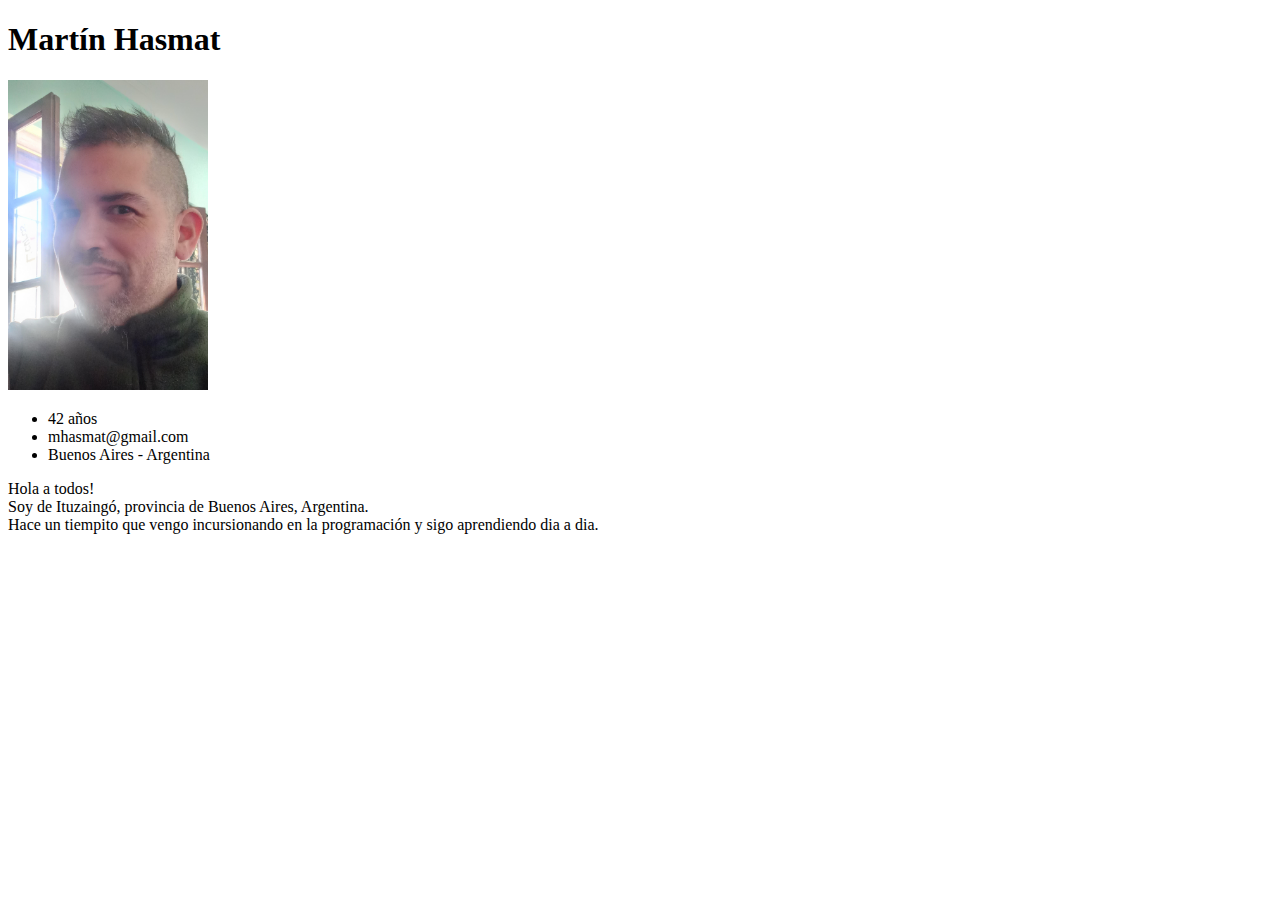
<file: clase_00/index.html>
<!DOCTYPE html>
<html lang="es">
  <head>
    <meta charset="UTF-8" />
    <meta http-equiv="X-UA-Compatible" content="IE=edge" />
    <meta name="viewport" content="width=device-width, initial-scale=1.0" />
    <title>Mi Perfil</title>
  </head>
  <body>
    <h1>Martín Hasmat</h1>
    <img src="img/marto.jpg" alt="Martin Hasmat" width="200px" />
    <ul>
      <li>42 años</li>
      <li>mhasmat@gmail.com</li>
      <li>Buenos Aires - Argentina</li>
    </ul>
    <p>
      Hola a todos! <br />
      Soy de Ituzaingó, provincia de Buenos Aires, Argentina.<br />
      Hace un tiempito que vengo incursionando en la programación y sigo
      aprendiendo dia a dia.<br />
    </p>
  </body>
</html>
</file>
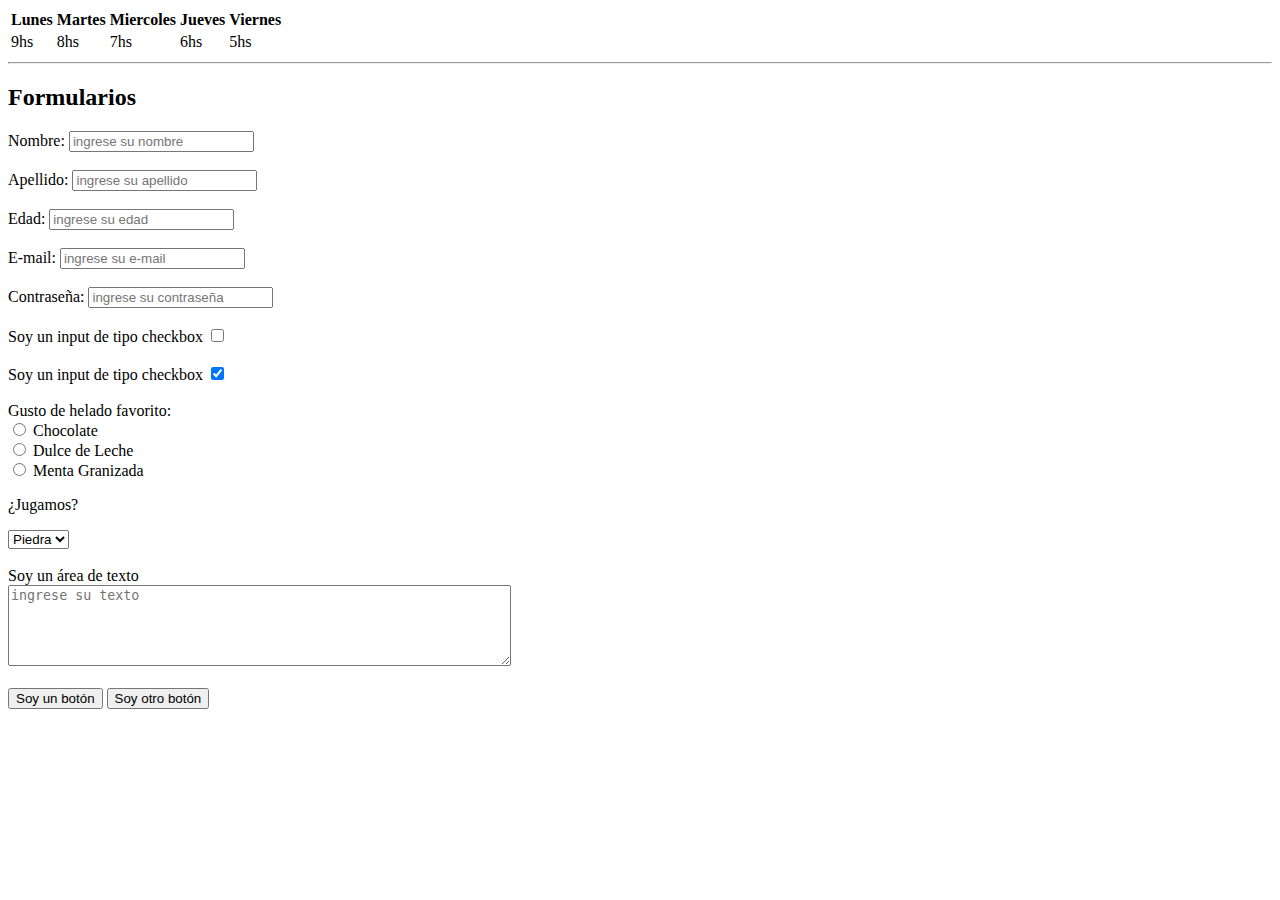
<file: clase_01/index.html>
<!DOCTYPE html>
<html lang="es">
  <head>
    <meta charset="UTF-8" />
    <meta http-equiv="X-UA-Compatible" content="IE=edge" />
    <meta name="viewport" content="width=device-width, initial-scale=1.0" />
    <title>Clase 01</title>
  </head>
  <body>
    <table>
      <tr>
        <th>Lunes</th>
        <th>Martes</th>
        <th>Miercoles</th>
        <th>Jueves</th>
        <th>Viernes</th>
      </tr>
      <tr>
        <td>9hs</td>
        <td>8hs</td>
        <td>7hs</td>
        <td>6hs</td>
        <td>5hs</td>
      </tr>
    </table>
    <hr />
    <h2>Formularios</h2>
    <!-- Inputs de tipo 'text' -->

    <label for="nombre">Nombre: </label>
    <input type="text" id="nombre" placeholder="ingrese su nombre" />
    <br />
    <br />
    <label for="apellido">Apellido: </label>
    <input type="text" id="apellido" placeholder="ingrese su apellido" />
    <br /><br />
    <label for="edad">Edad: </label>
    <input type="number" id="edad" placeholder="ingrese su edad" />
    <br /><br />
    <label for="correo">E-mail: </label>
    <input type="email" id="correo" placeholder="ingrese su e-mail" />
    <br /><br />
    <label for="pass">Contraseña: </label>
    <input
      type="password"
      id="pass"
      placeholder="ingrese su contraseña"
      required
    />
    <br /><br />
    <label for="checkbox1">Soy un input de tipo checkbox</label>
    <input type="checkbox" id="checkbox1" />
    <br /><br />
    <label for="checkbox2">Soy un input de tipo checkbox</label>
    <input type="checkbox" id="checkbox2" checked />
    <br /><br />

    <span>Gusto de helado favorito:</span><br />
    <input type="radio" id="chocolate" name="gustos" />
    <label for="chocolate">Chocolate</label>
    <br />
    <input type="radio" id="dulce-de-leche" name="gustos" />
    <label for="dulce-de-leche">Dulce de Leche</label>
    <br />
    <input type="radio" id="menta-granizada" name="gustos" />
    <label for="menta-granizada">Menta Granizada</label>
    <br />

    <p>¿Jugamos?</p>
    <select>
      <option value="piedra">Piedra</option>
      <option value="papel">Papel</option>
      <option value="tijera">Tijera</option>
    </select>
    <br /><br />

    <label for="texto">Soy un área de texto</label><br />
    <textarea
      id="texto"
      cols="60"
      rows="5"
      placeholder="ingrese su texto"
    ></textarea>
    <br /><br />

    <!-- Botones -->
    <input type="submit" value="Soy un botón" />

    <button type="submit">Soy otro botón</button>
  </body>
</html>
</file>
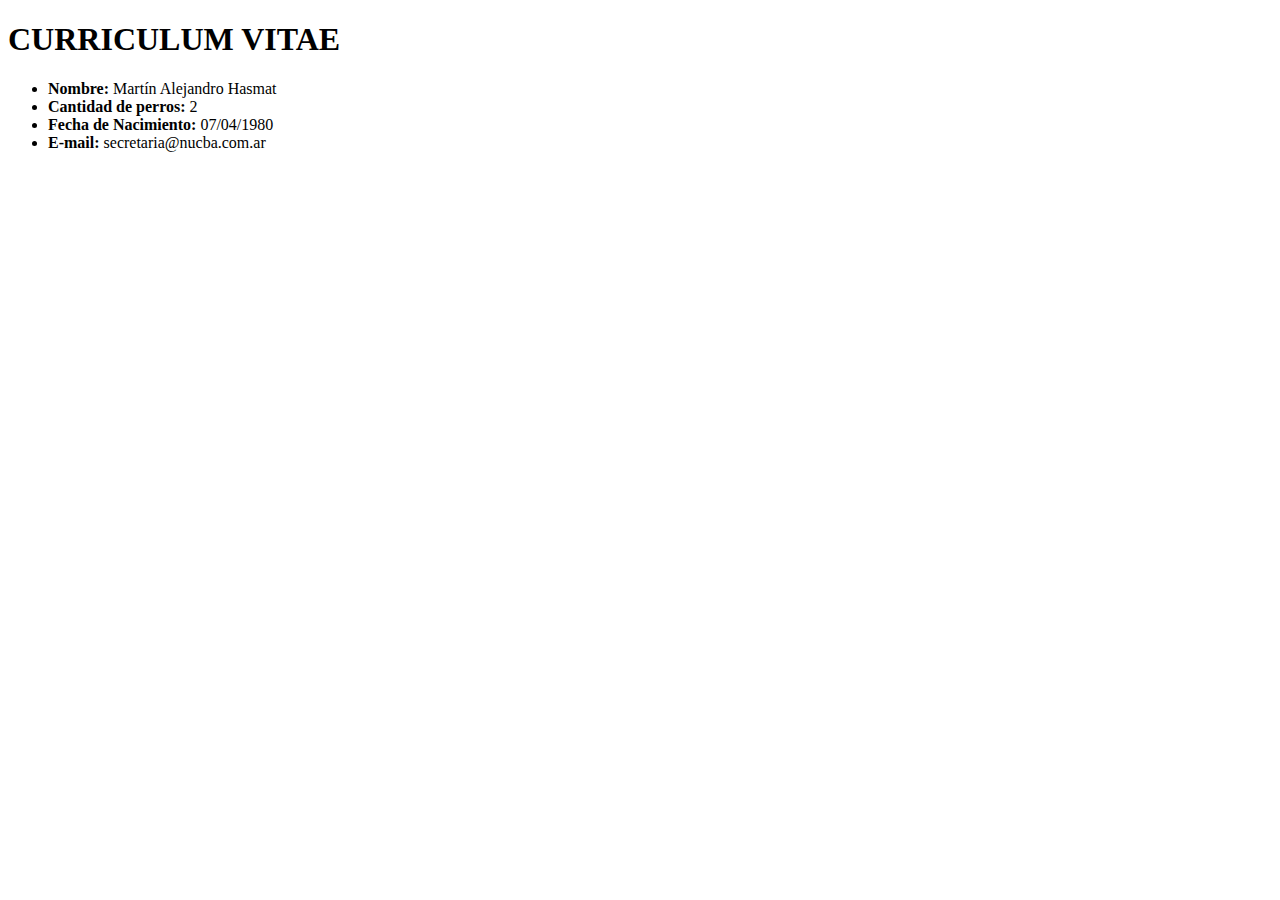
<file: clase_02/index.html>
<!DOCTYPE html>
<html lang="es">
  <head>
    <meta charset="UTF-8" />
    <meta http-equiv="X-UA-Compatible" content="IE=edge" />
    <meta name="viewport" content="width=device-width, initial-scale=1.0" />
    <title>Clase-02</title>
  </head>
  <body>
    <h1>CURRICULUM VITAE</h1>
    <p>
        <ul>
            <li><b>Nombre:</b> Martín Alejandro Hasmat</li>
            <li><b>Cantidad de perros:</b> 2</li>
            <li><b>Fecha de Nacimiento:</b> 07/04/1980</li>
            <li><b>E-mail:</b> secretaria@nucba.com.ar</li>
            
        </ul>
    </p>
  </body>
</html>
</file>
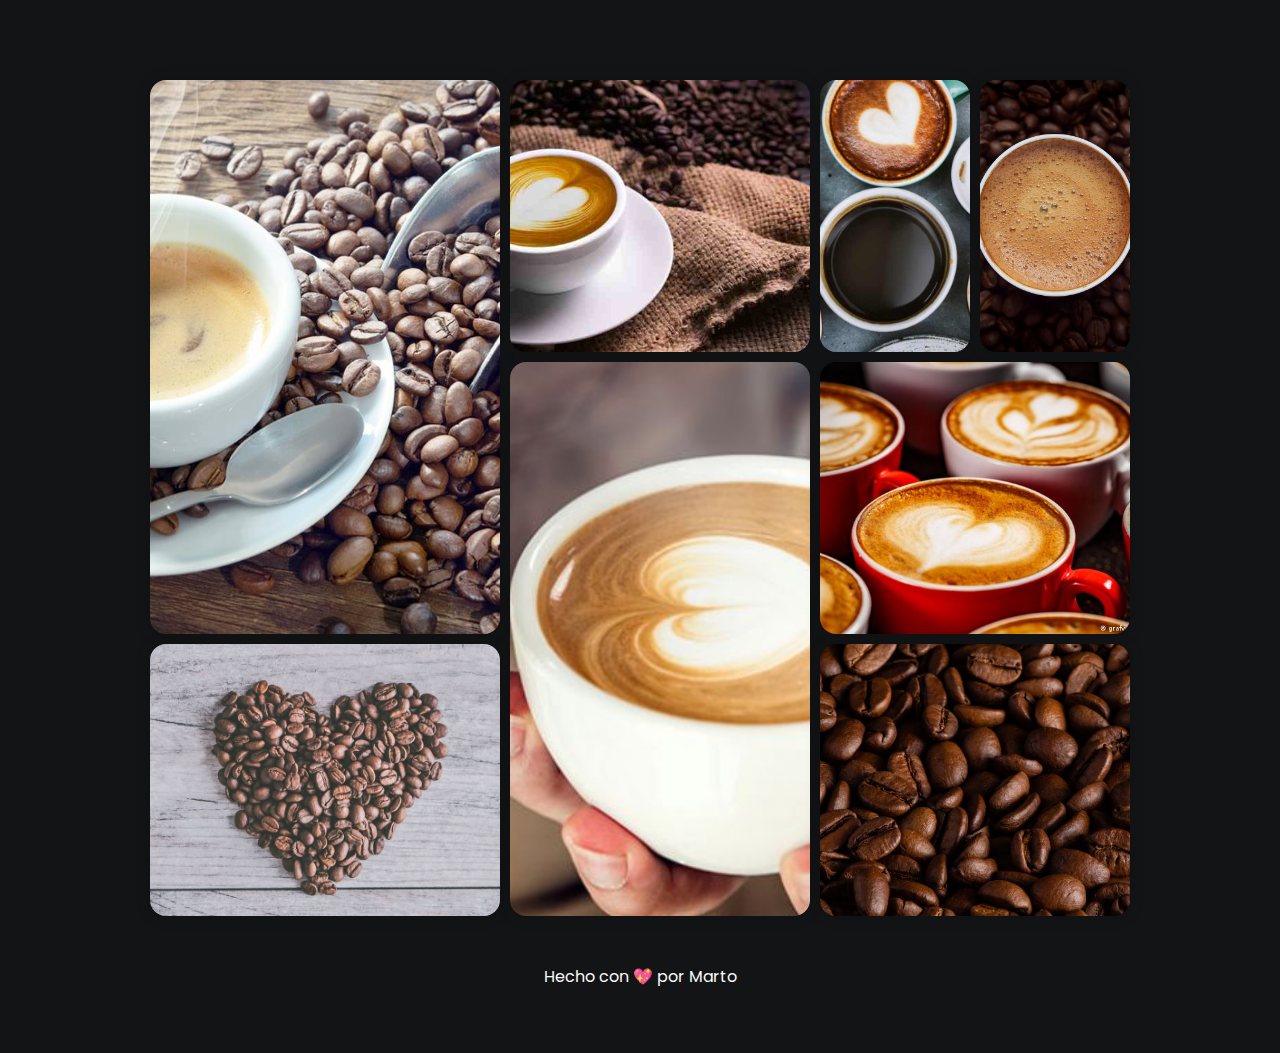
<file: grid-galeria/index.html>
<!DOCTYPE html>
<html lang="es">
  <head>
    <meta charset="UTF-8" />
    <meta http-equiv="X-UA-Compatible" content="IE=edge" />
    <meta name="viewport" content="width=device-width, initial-scale=1.0" />
    <title>Grid Galeria</title>
    <link rel="stylesheet" href="style.css" />
  </head>
  <body>
    <main class="max-width">
      <div class="container">
        <div class="item"></div>
        <div class="item"></div>
        <div class="item"></div>
        <div class="item"></div>
        <div class="item"></div>
        <div class="item"></div>
        <div class="item"></div>
        <div class="item"></div>
      </div>
    </main>
    <footer>Hecho con 💖 por Marto</footer>
  </body>
</html>
</file>
<file: grid-galeria/style.css>
@import url('https://fonts.googleapis.com/css2?family=Poppins:wght@400;500;600;700;800;900&display=swap');

* {
  margin: 0;
  padding: 0;
  box-sizing: border-box;
}

body {
  background: #131415;
  color: #f9fafb;
  font-family: 'Poppins', sans-serif;
  padding: 3rem;
}

.max-width {
  max-width: 950px;
  margin: 0 auto;
}

.container {
  padding: 2rem;
  display: grid;
  place-content: center;
  grid-template-columns: 350px 300px 150px 150px;
  grid-auto-rows: 1fr;
  gap: 10px;
  height: 100vh;
}

.item {
  border-radius: 1rem;
  box-shadow: 0 0 15px 0px rgba(0, 0, 0, 0.2);
}

.item:nth-child(1) {
  grid-column: 1/2;
  grid-row: 1/3;
  background: url('./img/1.jpg') no-repeat center/cover;
}

.item:nth-child(2) {
  grid-column: 2/3;
  grid-row: 1/2;
  background: url('./img/2.jpg') no-repeat center/cover;
}

.item:nth-child(3) {
  grid-column: 3/4;
  grid-row: 1/2;
  background: url('./img/3.jpg') no-repeat center/cover;
}

.item:nth-child(4) {
  grid-column: 4/5;
  grid-row: 1/2;
  background: url('./img/4.jpg') no-repeat center/cover;
}

.item:nth-child(5) {
  grid-column: 1/2;
  grid-row: 3/4;
  background: url('./img/5.jpg') no-repeat center/cover;
}

.item:nth-child(6) {
  grid-column: 2/3;
  grid-row: 2/4;
  background: url('./img/6.jpg') no-repeat center/cover;
}

.item:nth-child(7) {
  grid-column: 3/5;
  grid-row: 2/3;
  background: url('./img/7.jpg') no-repeat center/cover;
}

.item:nth-child(8) {
  grid-column: 3/5;
  grid-row: 3/4;
  background: url('./img/8.jpeg') no-repeat center/cover;
}

footer {
  text-align: center;
  margin: 1rem 0;
}

/* tablet */
@media screen and (min-width: 481px) and (max-width: 1000px) {
  .container {
    grid-template-columns: repeat(2, 1fr);
    padding: unset;
  }

  .item:nth-child(even),
  .item:nth-child(odd) {
    grid-column: auto;
    grid-row: auto;
  }
}

/* celular */
@media screen and (min-width: 250px) and (max-width: 480px) {
  .container {
    grid-template-columns: repeat(1, 1fr);
  }

  .item:nth-child(even),
  .item:nth-child(odd) {
    grid-column: auto;
    grid-row: auto;
  }

  body {
    padding: unset;
  }
}
</file>
